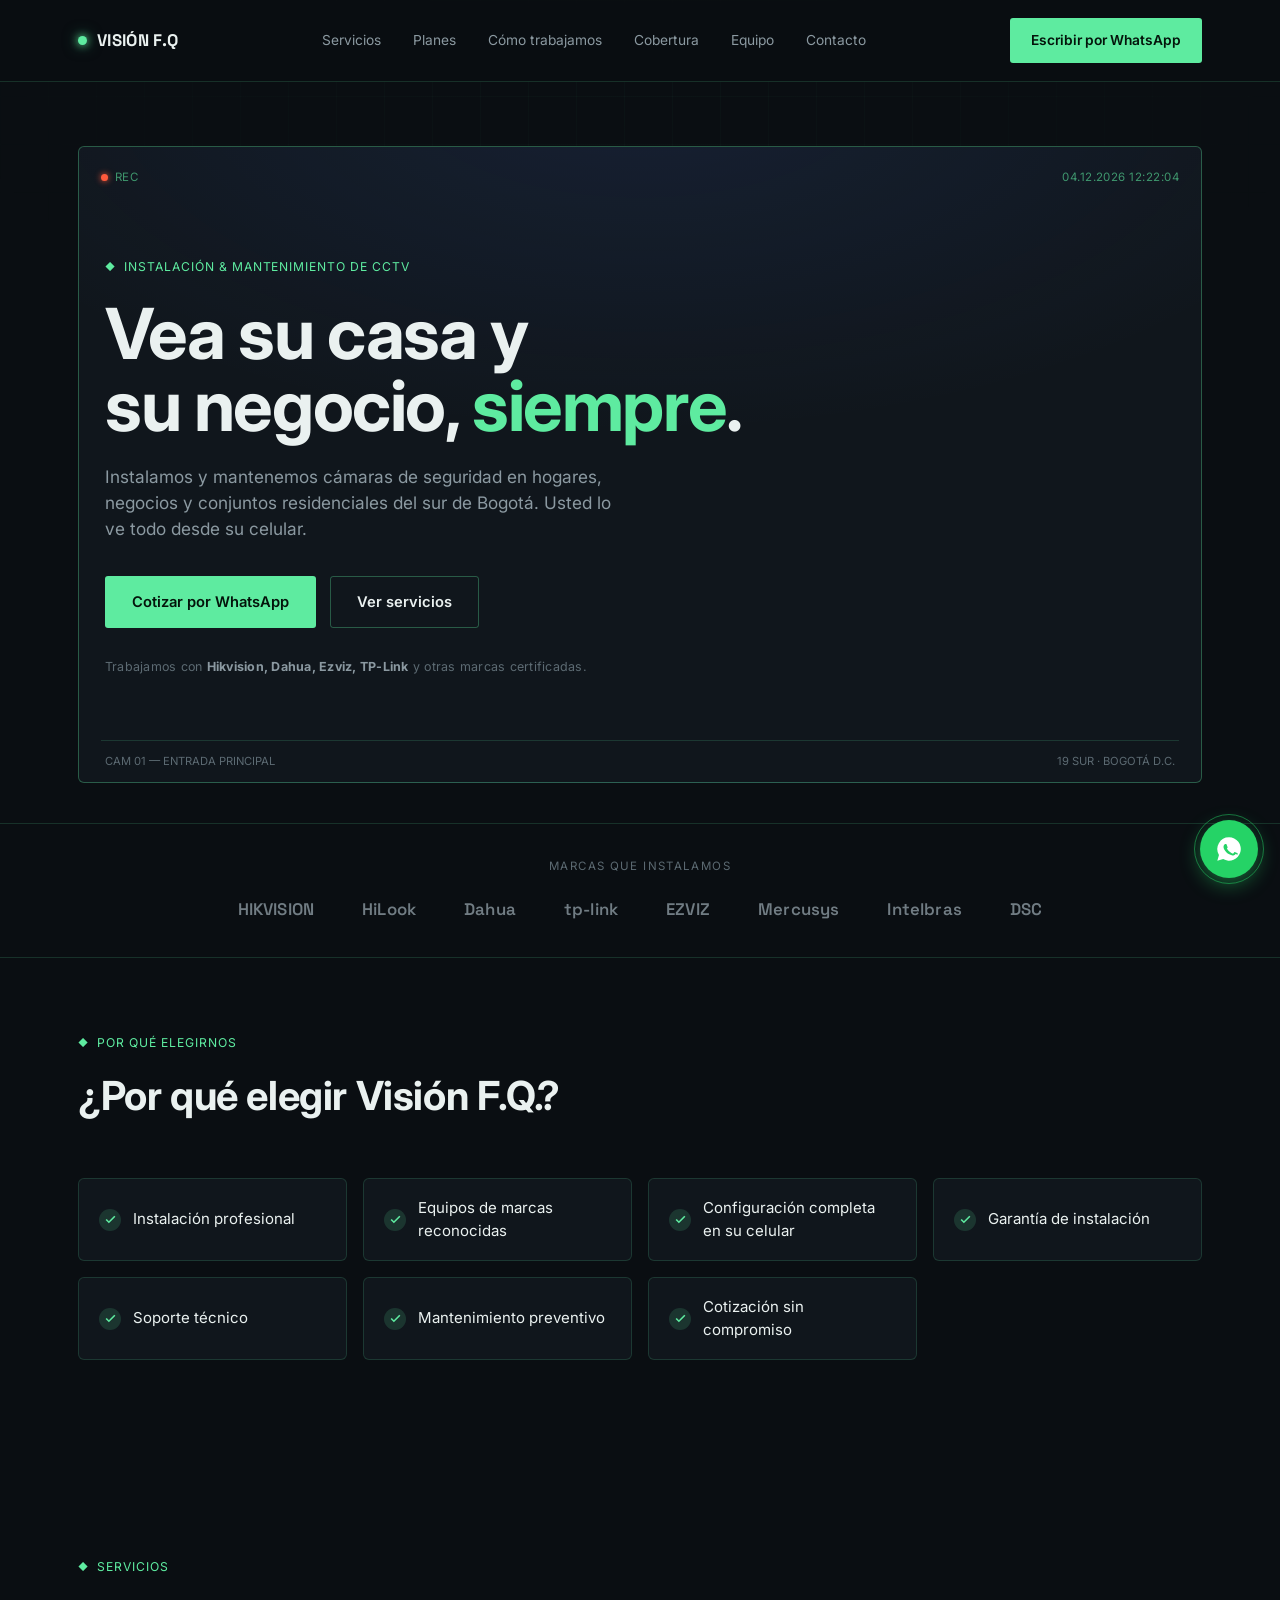
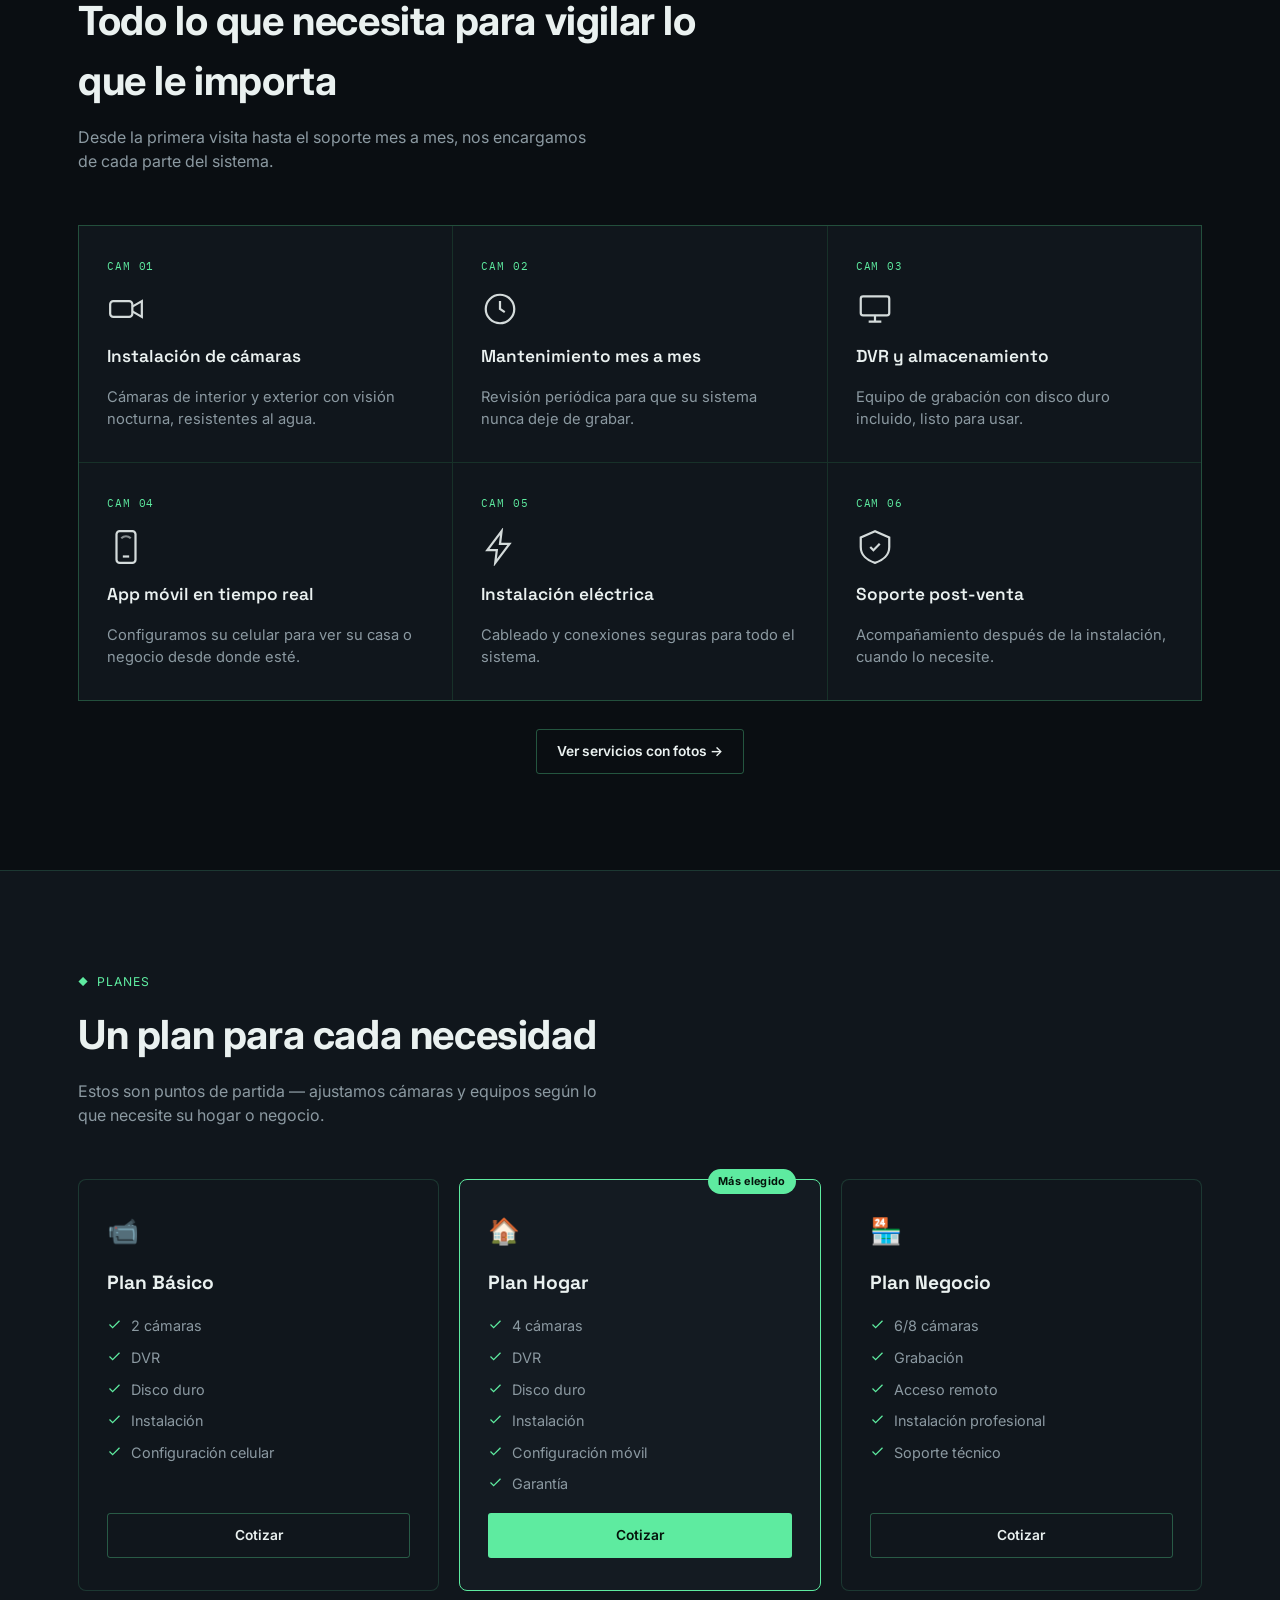
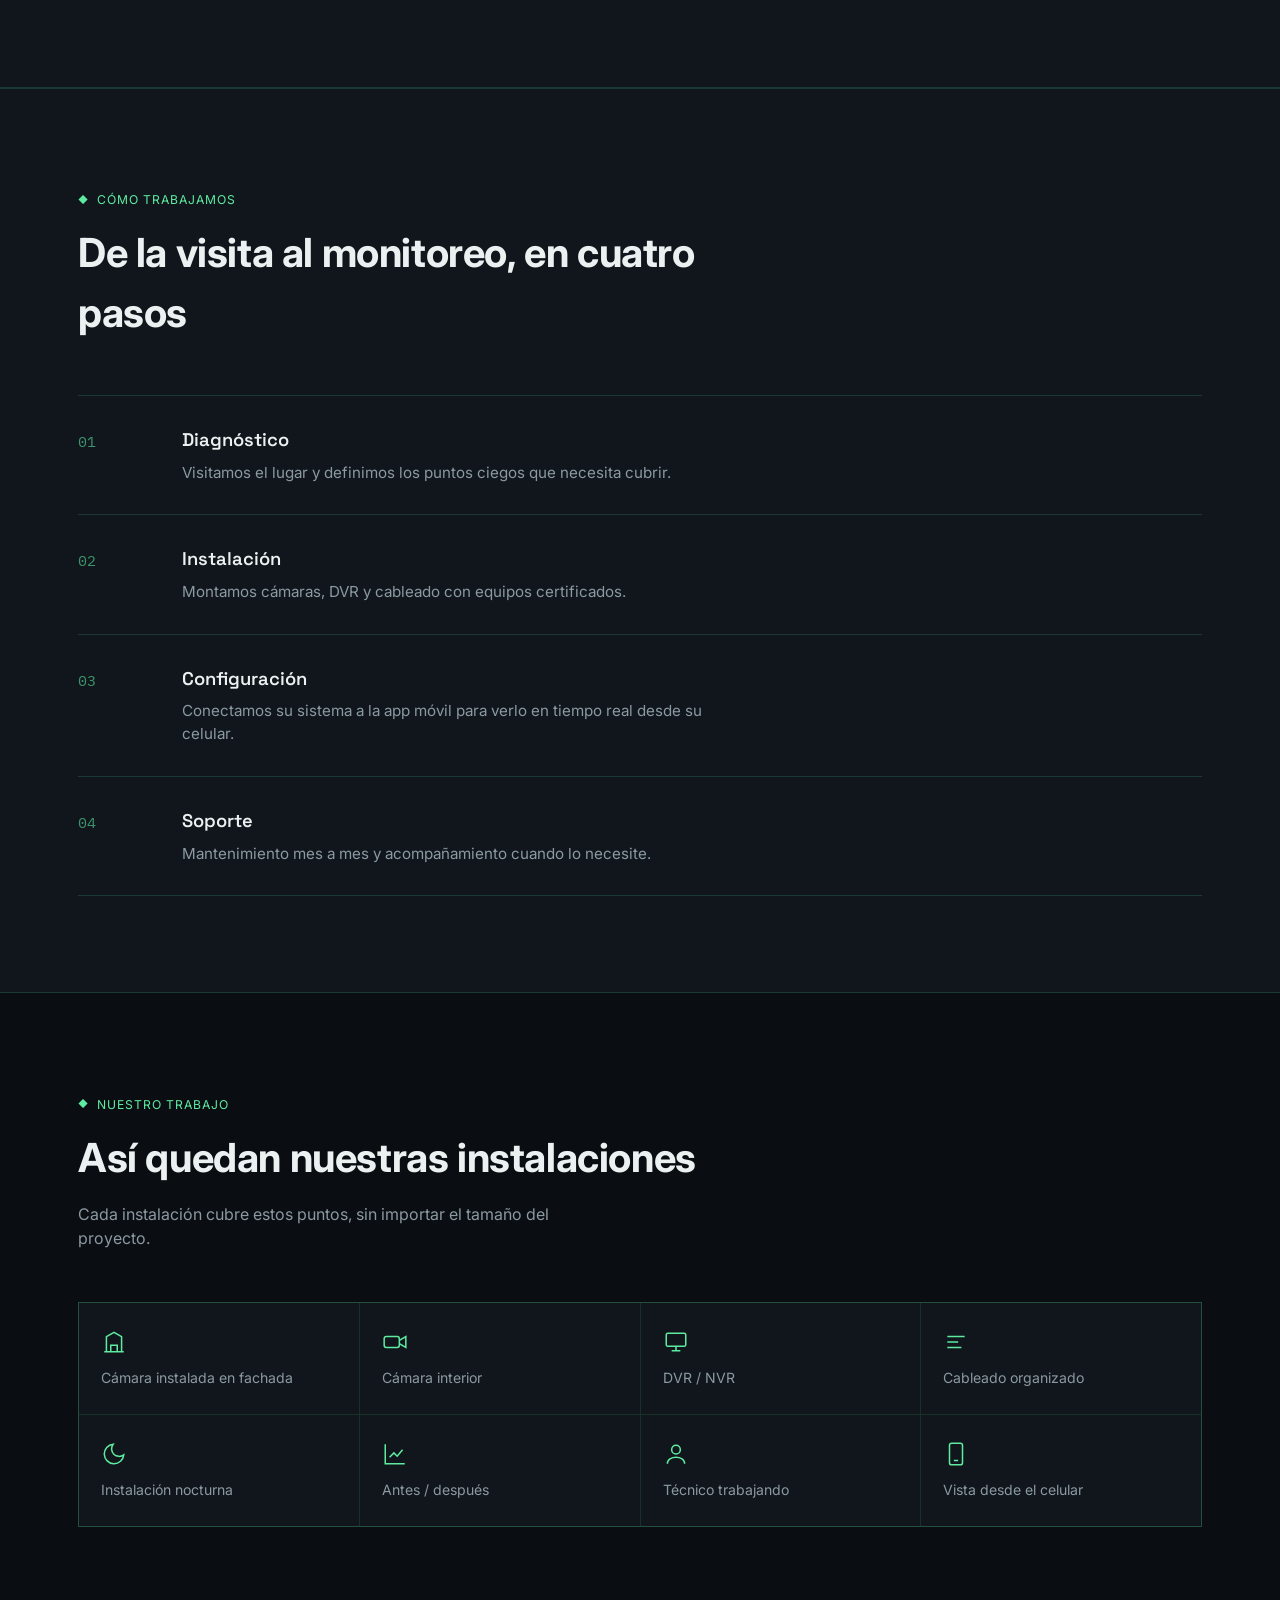
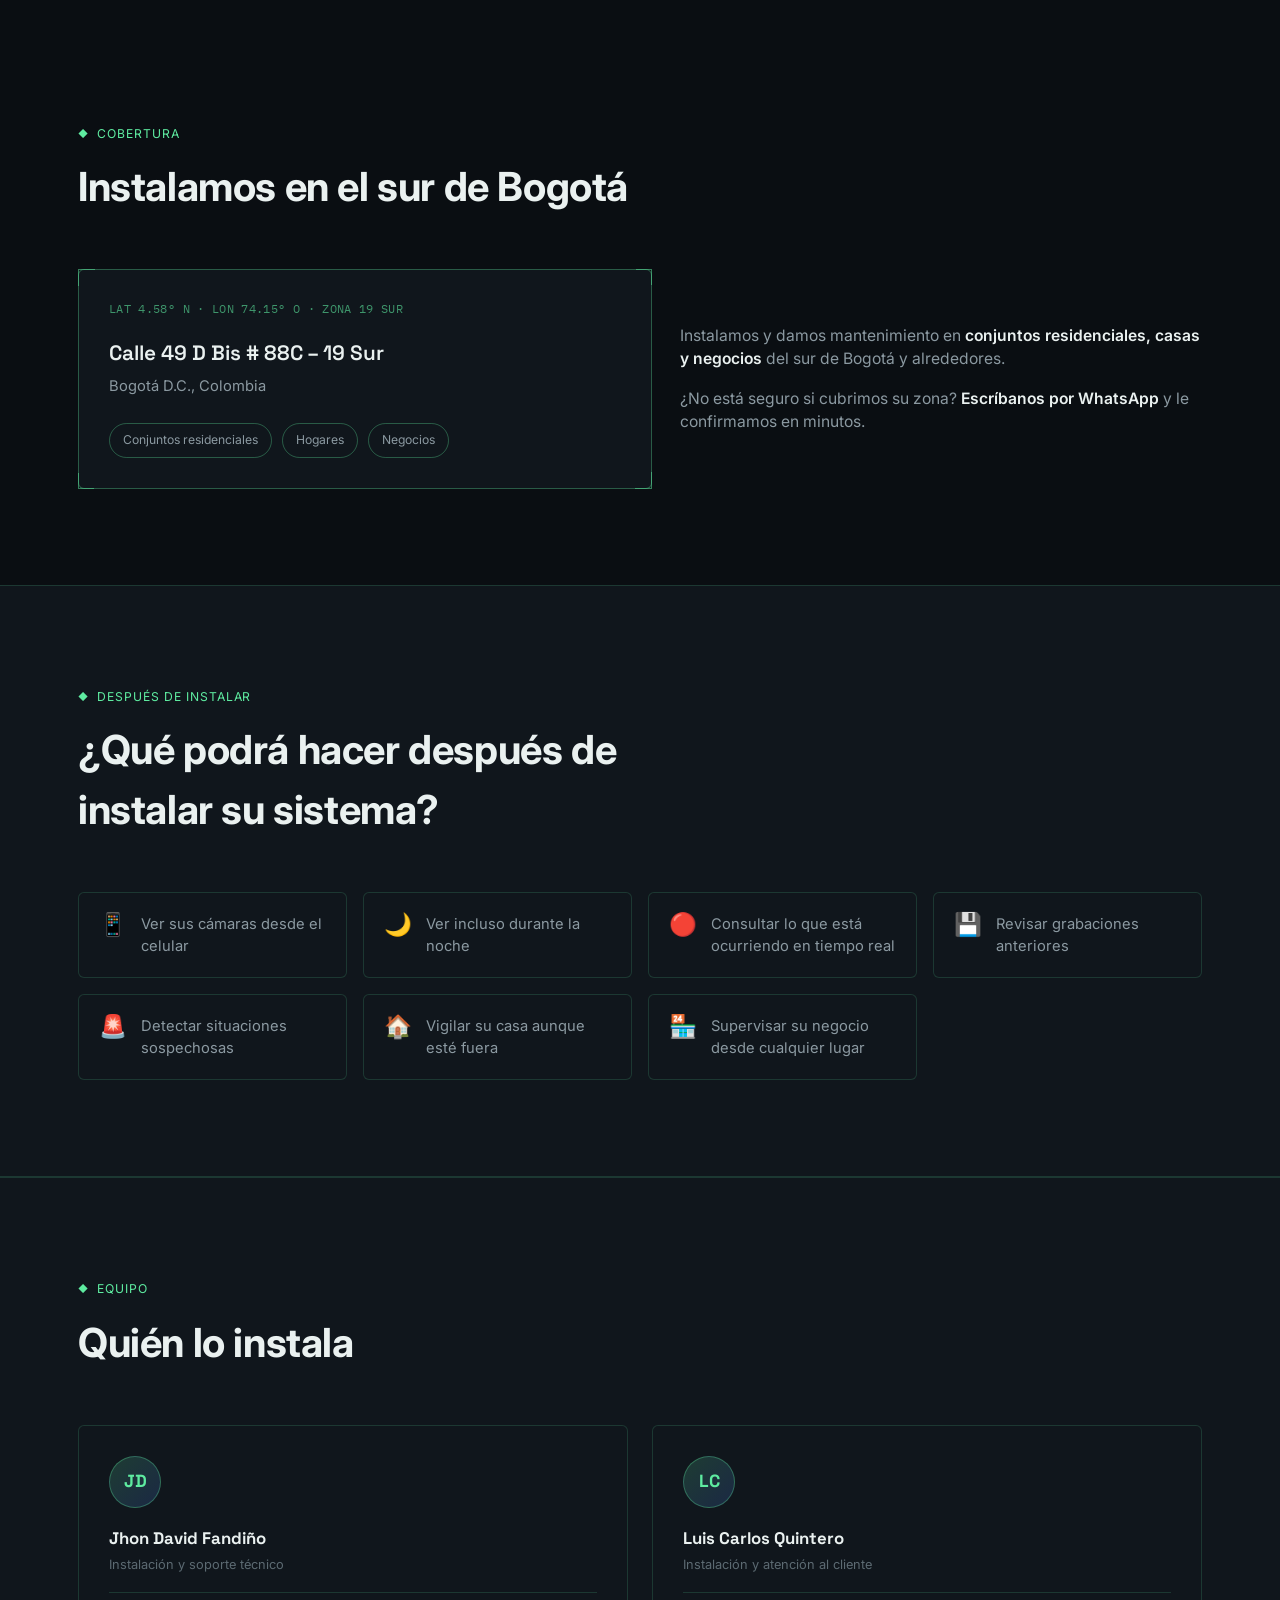
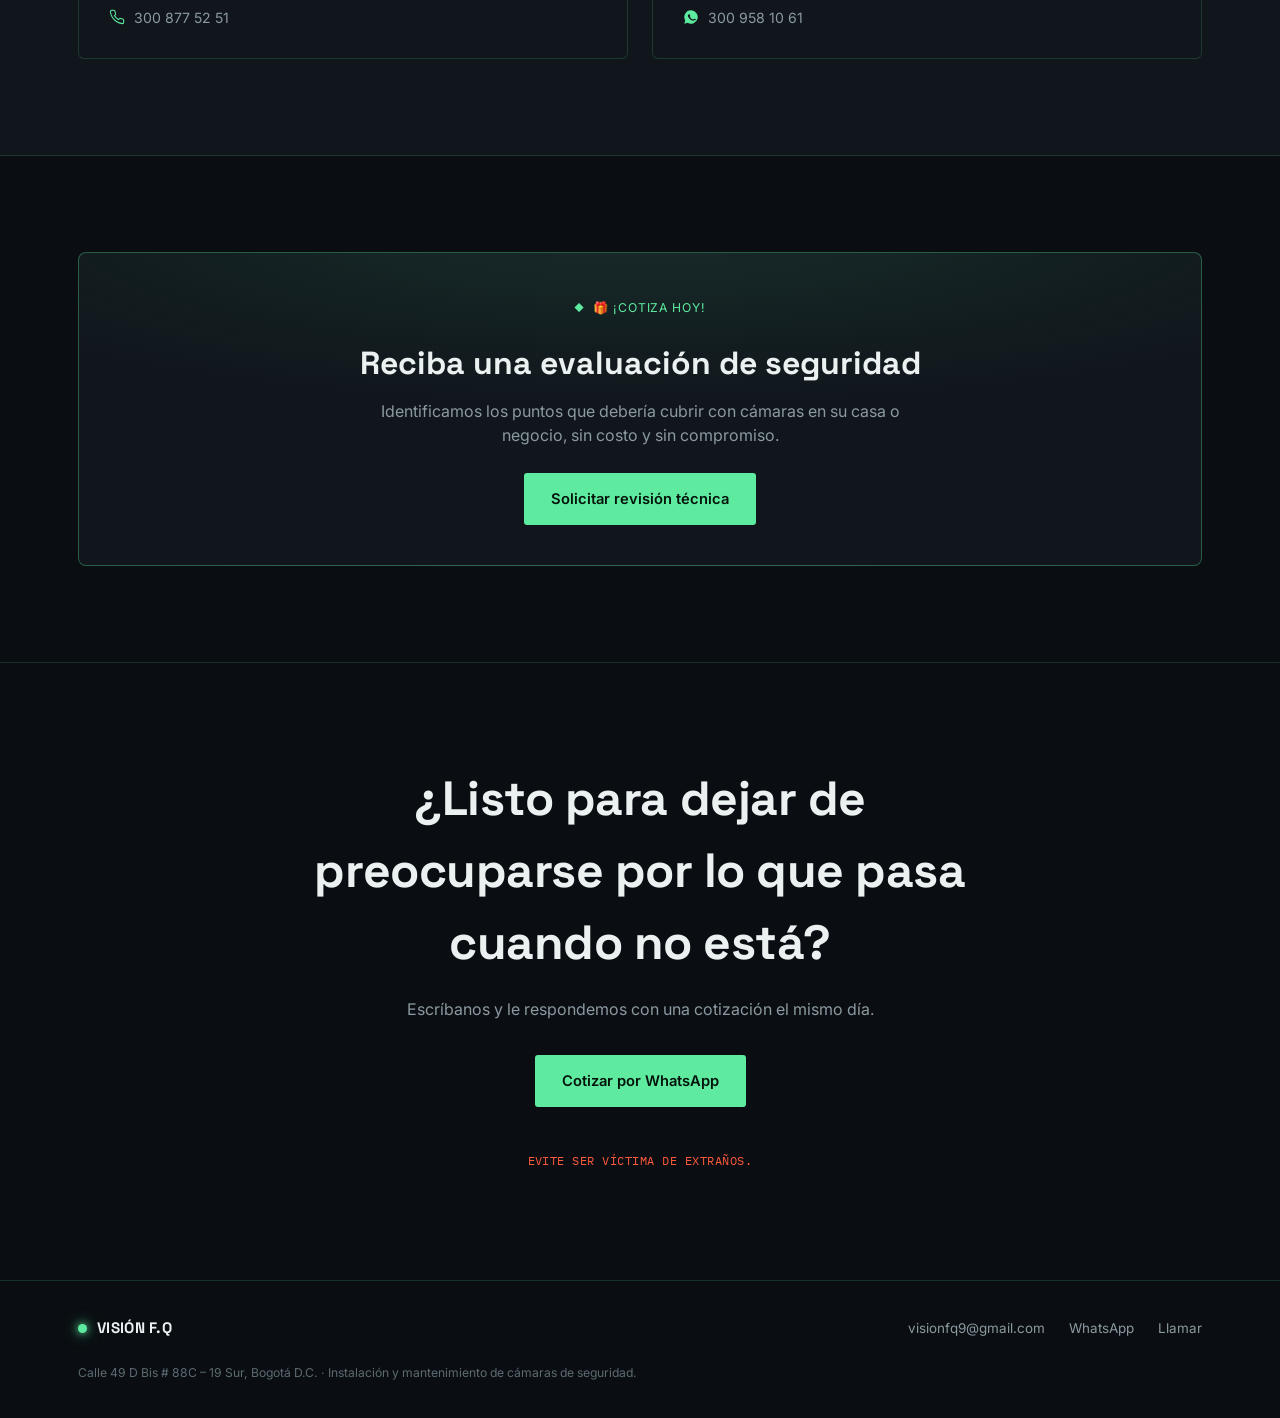
<file: index.html>
<!DOCTYPE html>
<html lang="es">
<head>
<meta charset="UTF-8">
<meta name="viewport" content="width=device-width, initial-scale=1.0">
<title>Visión F.Q — Instalación y mantenimiento de cámaras de seguridad</title>
<meta name="description" content="Instalación y mantenimiento de cámaras de seguridad en Bogotá. Conjuntos residenciales, hogares y negocios. Hikvision, Dahua, Ezviz y más.">
<link rel="preconnect" href="https://fonts.googleapis.com">
<link rel="preconnect" href="https://fonts.gstatic.com" crossorigin>
<link href="https://fonts.googleapis.com/css2?family=Space+Grotesk:wght@500;600;700&family=IBM+Plex+Mono:wght@400;500&family=Inter:wght@400;500;600&display=swap" rel="stylesheet">
<link rel="stylesheet" href="styles.css">
</head>
<body>

<header>
  <div class="wrap">
    <nav>
      <div class="logo"><span class="dot"></span>VISIÓN&nbsp;F.Q</div>
      <div class="navlinks">
        <a href="#servicios">Servicios</a>
        <a href="#planes">Planes</a>
        <a href="#proceso">Cómo trabajamos</a>
        <a href="#cobertura">Cobertura</a>
        <a href="#equipo">Equipo</a>
        <a href="#contacto">Contacto</a>
      </div>
      <a class="btn btn-primary navcta" href="https://wa.me/573008775251?text=Hola%2C%20quiero%20una%20cotizaci%C3%B3n%20de%20c%C3%A1maras%20de%20seguridad" target="_blank" rel="noopener">Escribir por WhatsApp</a>
    </nav>
  </div>
</header>

<main>
  <section class="hero">
    <div class="wrap">
      <div class="feed frame">
        <div class="fb1"></div><div class="fb2"></div>
        <div class="feed-topbar">
          <div class="rec"><span class="reddot"></span> REC</div>
          <div id="clock">BOGOTÁ, CO</div>
        </div>
        <div class="hero-inner">
          <div class="eyebrow">Instalación &amp; mantenimiento de CCTV</div>
          <h1>Vea su casa y<br>su negocio, <span>siempre</span>.</h1>
          <p class="hero-sub">Instalamos y mantenemos cámaras de seguridad en hogares, negocios y conjuntos residenciales del sur de Bogotá. Usted lo ve todo desde su celular.</p>
          <div class="hero-ctas">
            <a class="btn btn-primary btn-lg" href="https://wa.me/573008775251?text=Hola%2C%20quiero%20una%20cotizaci%C3%B3n%20de%20c%C3%A1maras%20de%20seguridad" target="_blank" rel="noopener">Cotizar por WhatsApp</a>
            <a class="btn btn-ghost btn-lg" href="servicios.html">Ver servicios</a>
          </div>
          <div class="trust-line">Trabajamos con <b>Hikvision, Dahua, Ezviz, TP-Link</b> y otras marcas certificadas.</div>
        </div>
        <div class="feed-footbar">
          <span>CAM 01 — ENTRADA PRINCIPAL</span>
          <span>19 SUR · BOGOTÁ D.C.</span>
        </div>
      </div>
    </div>
  </section>

  <section class="brands">
    <div class="wrap">
      <div class="brands-label">Marcas que instalamos</div>
      <div class="brand-row">
        <span>HIKVISION</span><span>HiLook</span><span>Dahua</span><span>tp-link</span>
        <span>EZVIZ</span><span>Mercusys</span><span>Intelbras</span><span>DSC</span>
      </div>
    </div>
  </section>

  <section class="pad" style="padding-top:70px;">
    <div class="wrap">
      <div class="sec-head reveal">
        <div class="eyebrow">Por qué elegirnos</div>
        <h2>¿Por qué elegir Visión F.Q.?</h2>
      </div>
      <div class="why-grid reveal">
        <div class="why-item"><span class="check"><svg viewBox="0 0 24 24" fill="none" stroke="currentColor" stroke-width="3"><path d="M20 6 9 17l-5-5"/></svg></span>Instalación profesional</div>
        <div class="why-item"><span class="check"><svg viewBox="0 0 24 24" fill="none" stroke="currentColor" stroke-width="3"><path d="M20 6 9 17l-5-5"/></svg></span>Equipos de marcas reconocidas</div>
        <div class="why-item"><span class="check"><svg viewBox="0 0 24 24" fill="none" stroke="currentColor" stroke-width="3"><path d="M20 6 9 17l-5-5"/></svg></span>Configuración completa en su celular</div>
        <div class="why-item"><span class="check"><svg viewBox="0 0 24 24" fill="none" stroke="currentColor" stroke-width="3"><path d="M20 6 9 17l-5-5"/></svg></span>Garantía de instalación</div>
        <div class="why-item"><span class="check"><svg viewBox="0 0 24 24" fill="none" stroke="currentColor" stroke-width="3"><path d="M20 6 9 17l-5-5"/></svg></span>Soporte técnico</div>
        <div class="why-item"><span class="check"><svg viewBox="0 0 24 24" fill="none" stroke="currentColor" stroke-width="3"><path d="M20 6 9 17l-5-5"/></svg></span>Mantenimiento preventivo</div>
        <div class="why-item"><span class="check"><svg viewBox="0 0 24 24" fill="none" stroke="currentColor" stroke-width="3"><path d="M20 6 9 17l-5-5"/></svg></span>Cotización sin compromiso</div>
      </div>
    </div>
  </section>

  <section id="servicios" class="pad">
    <div class="wrap">
      <div class="sec-head reveal">
        <div class="eyebrow">Servicios</div>
        <h2>Todo lo que necesita para vigilar lo que le importa</h2>
        <p>Desde la primera visita hasta el soporte mes a mes, nos encargamos de cada parte del sistema.</p>
      </div>
      <div class="svc-grid reveal" style="margin-bottom:28px;">
        <div class="svc-card">
          <span class="svc-tag mono">CAM 01</span>
          <svg class="svc-icon" viewBox="0 0 24 24" fill="none" stroke="currentColor" stroke-width="1.4"><rect x="2" y="7" width="14" height="10" rx="2"/><path d="M16 10.5 22 7v10l-6-3.5"/></svg>
          <h3>Instalación de cámaras</h3>
          <p>Cámaras de interior y exterior con visión nocturna, resistentes al agua.</p>
        </div>
        <div class="svc-card">
          <span class="svc-tag mono">CAM 02</span>
          <svg class="svc-icon" viewBox="0 0 24 24" fill="none" stroke="currentColor" stroke-width="1.4"><circle cx="12" cy="12" r="9"/><path d="M12 7v5l3 2"/></svg>
          <h3>Mantenimiento mes a mes</h3>
          <p>Revisión periódica para que su sistema nunca deje de grabar.</p>
        </div>
        <div class="svc-card">
          <span class="svc-tag mono">CAM 03</span>
          <svg class="svc-icon" viewBox="0 0 24 24" fill="none" stroke="currentColor" stroke-width="1.4"><rect x="3" y="4" width="18" height="12" rx="1.5"/><path d="M8 20h8M12 16v4"/></svg>
          <h3>DVR y almacenamiento</h3>
          <p>Equipo de grabación con disco duro incluido, listo para usar.</p>
        </div>
        <div class="svc-card">
          <span class="svc-tag mono">CAM 04</span>
          <svg class="svc-icon" viewBox="0 0 24 24" fill="none" stroke="currentColor" stroke-width="1.4"><rect x="6" y="2" width="12" height="20" rx="2"/><path d="M10 18h4"/><path d="M9 6.5c1.8-1.6 4.2-1.6 6 0" opacity="0.6"/></svg>
          <h3>App móvil en tiempo real</h3>
          <p>Configuramos su celular para ver su casa o negocio desde donde esté.</p>
        </div>
        <div class="svc-card">
          <span class="svc-tag mono">CAM 05</span>
          <svg class="svc-icon" viewBox="0 0 24 24" fill="none" stroke="currentColor" stroke-width="1.4"><path d="M13 2 4 14h6l-1 8 9-12h-6l1-8z"/></svg>
          <h3>Instalación eléctrica</h3>
          <p>Cableado y conexiones seguras para todo el sistema.</p>
        </div>
        <div class="svc-card">
          <span class="svc-tag mono">CAM 06</span>
          <svg class="svc-icon" viewBox="0 0 24 24" fill="none" stroke="currentColor" stroke-width="1.4"><path d="M12 2 3 6v6c0 5 4 8.5 9 10 5-1.5 9-5 9-10V6l-9-4Z"/><path d="M9 12l2 2 4-4"/></svg>
          <h3>Soporte post-venta</h3>
          <p>Acompañamiento después de la instalación, cuando lo necesite.</p>
        </div>
      </div>
      <div class="reveal" style="text-align:center;">
        <a class="btn btn-ghost" href="servicios.html">Ver servicios con fotos →</a>
      </div>
    </div>
  </section>

  <section id="planes" class="pad" style="background:var(--panel); border-top:1px solid var(--line); border-bottom:1px solid var(--line);">
    <div class="wrap">
      <div class="sec-head reveal">
        <div class="eyebrow">Planes</div>
        <h2>Un plan para cada necesidad</h2>
        <p>Estos son puntos de partida — ajustamos cámaras y equipos según lo que necesite su hogar o negocio.</p>
      </div>
      <div class="plans-grid reveal">
        <div class="plan-card">
          <div class="plan-icon">📹</div>
          <div class="plan-name">Plan Básico</div>
          <ul class="plan-list">
            <li><svg viewBox="0 0 24 24" fill="none" stroke="currentColor" stroke-width="2"><path d="M20 6 9 17l-5-5"/></svg>2 cámaras</li>
            <li><svg viewBox="0 0 24 24" fill="none" stroke="currentColor" stroke-width="2"><path d="M20 6 9 17l-5-5"/></svg>DVR</li>
            <li><svg viewBox="0 0 24 24" fill="none" stroke="currentColor" stroke-width="2"><path d="M20 6 9 17l-5-5"/></svg>Disco duro</li>
            <li><svg viewBox="0 0 24 24" fill="none" stroke="currentColor" stroke-width="2"><path d="M20 6 9 17l-5-5"/></svg>Instalación</li>
            <li><svg viewBox="0 0 24 24" fill="none" stroke="currentColor" stroke-width="2"><path d="M20 6 9 17l-5-5"/></svg>Configuración celular</li>
          </ul>
          <a class="btn btn-ghost" href="https://wa.me/573008775251?text=Hola%2C%20quiero%20cotizar%20el%20Plan%20B%C3%A1sico%20(2%20c%C3%A1maras)" target="_blank" rel="noopener">Cotizar</a>
        </div>
        <div class="plan-card featured">
          <div class="plan-icon">🏠</div>
          <div class="plan-name">Plan Hogar</div>
          <ul class="plan-list">
            <li><svg viewBox="0 0 24 24" fill="none" stroke="currentColor" stroke-width="2"><path d="M20 6 9 17l-5-5"/></svg>4 cámaras</li>
            <li><svg viewBox="0 0 24 24" fill="none" stroke="currentColor" stroke-width="2"><path d="M20 6 9 17l-5-5"/></svg>DVR</li>
            <li><svg viewBox="0 0 24 24" fill="none" stroke="currentColor" stroke-width="2"><path d="M20 6 9 17l-5-5"/></svg>Disco duro</li>
            <li><svg viewBox="0 0 24 24" fill="none" stroke="currentColor" stroke-width="2"><path d="M20 6 9 17l-5-5"/></svg>Instalación</li>
            <li><svg viewBox="0 0 24 24" fill="none" stroke="currentColor" stroke-width="2"><path d="M20 6 9 17l-5-5"/></svg>Configuración móvil</li>
            <li><svg viewBox="0 0 24 24" fill="none" stroke="currentColor" stroke-width="2"><path d="M20 6 9 17l-5-5"/></svg>Garantía</li>
          </ul>
          <a class="btn btn-primary" href="https://wa.me/573008775251?text=Hola%2C%20quiero%20cotizar%20el%20Plan%20Hogar%20(4%20c%C3%A1maras)" target="_blank" rel="noopener">Cotizar</a>
        </div>
        <div class="plan-card">
          <div class="plan-icon">🏪</div>
          <div class="plan-name">Plan Negocio</div>
          <ul class="plan-list">
            <li><svg viewBox="0 0 24 24" fill="none" stroke="currentColor" stroke-width="2"><path d="M20 6 9 17l-5-5"/></svg>6/8 cámaras</li>
            <li><svg viewBox="0 0 24 24" fill="none" stroke="currentColor" stroke-width="2"><path d="M20 6 9 17l-5-5"/></svg>Grabación</li>
            <li><svg viewBox="0 0 24 24" fill="none" stroke="currentColor" stroke-width="2"><path d="M20 6 9 17l-5-5"/></svg>Acceso remoto</li>
            <li><svg viewBox="0 0 24 24" fill="none" stroke="currentColor" stroke-width="2"><path d="M20 6 9 17l-5-5"/></svg>Instalación profesional</li>
            <li><svg viewBox="0 0 24 24" fill="none" stroke="currentColor" stroke-width="2"><path d="M20 6 9 17l-5-5"/></svg>Soporte técnico</li>
          </ul>
          <a class="btn btn-ghost" href="https://wa.me/573008775251?text=Hola%2C%20quiero%20cotizar%20el%20Plan%20Negocio%20(6%2F8%20c%C3%A1maras)" target="_blank" rel="noopener">Cotizar</a>
        </div>
      </div>
    </div>
  </section>

  <section id="proceso" class="pad" style="background:var(--panel); border-top:1px solid var(--line); border-bottom:1px solid var(--line);">
    <div class="wrap">
      <div class="sec-head reveal">
        <div class="eyebrow">Cómo trabajamos</div>
        <h2>De la visita al monitoreo, en cuatro pasos</h2>
      </div>
      <div class="proc-list reveal">
        <div class="proc-item">
          <div class="proc-num mono">01</div>
          <div><h3>Diagnóstico</h3><p>Visitamos el lugar y definimos los puntos ciegos que necesita cubrir.</p></div>
        </div>
        <div class="proc-item">
          <div class="proc-num mono">02</div>
          <div><h3>Instalación</h3><p>Montamos cámaras, DVR y cableado con equipos certificados.</p></div>
        </div>
        <div class="proc-item">
          <div class="proc-num mono">03</div>
          <div><h3>Configuración</h3><p>Conectamos su sistema a la app móvil para verlo en tiempo real desde su celular.</p></div>
        </div>
        <div class="proc-item">
          <div class="proc-num mono">04</div>
          <div><h3>Soporte</h3><p>Mantenimiento mes a mes y acompañamiento cuando lo necesite.</p></div>
        </div>
      </div>
    </div>
  </section>

  <section class="pad">
    <div class="wrap">
      <div class="sec-head reveal">
        <div class="eyebrow">Nuestro trabajo</div>
        <h2>Así quedan nuestras instalaciones</h2>
        <p>Cada instalación cubre estos puntos, sin importar el tamaño del proyecto.</p>
      </div>
      <div class="gallery-icon-grid reveal">
        <div class="gi-card"><svg viewBox="0 0 24 24" fill="none" stroke="currentColor" stroke-width="1.4"><path d="M3 21h18M5 21V7l7-4 7 4v14M9 21v-6h6v6"/></svg><span>Cámara instalada en fachada</span></div>
        <div class="gi-card"><svg viewBox="0 0 24 24" fill="none" stroke="currentColor" stroke-width="1.4"><rect x="2" y="7" width="14" height="10" rx="2"/><path d="M16 10.5 22 7v10l-6-3.5"/></svg><span>Cámara interior</span></div>
        <div class="gi-card"><svg viewBox="0 0 24 24" fill="none" stroke="currentColor" stroke-width="1.4"><rect x="3" y="4" width="18" height="12" rx="1.5"/><path d="M8 20h8M12 16v4"/></svg><span>DVR / NVR</span></div>
        <div class="gi-card"><svg viewBox="0 0 24 24" fill="none" stroke="currentColor" stroke-width="1.4"><path d="M4 7h16M4 12h10M4 17h13"/></svg><span>Cableado organizado</span></div>
        <div class="gi-card"><svg viewBox="0 0 24 24" fill="none" stroke="currentColor" stroke-width="1.4"><path d="M21 12.8A9 9 0 1 1 11.2 3 7 7 0 0 0 21 12.8Z"/></svg><span>Instalación nocturna</span></div>
        <div class="gi-card"><svg viewBox="0 0 24 24" fill="none" stroke="currentColor" stroke-width="1.4"><path d="M3 3v18h18M7 15l4-4 3 3 5-6"/></svg><span>Antes / después</span></div>
        <div class="gi-card"><svg viewBox="0 0 24 24" fill="none" stroke="currentColor" stroke-width="1.4"><circle cx="12" cy="8" r="4"/><path d="M4 21c0-4 4-6 8-6s8 2 8 6"/></svg><span>Técnico trabajando</span></div>
        <div class="gi-card"><svg viewBox="0 0 24 24" fill="none" stroke="currentColor" stroke-width="1.4"><rect x="6" y="2" width="12" height="20" rx="2"/><path d="M10 18h4"/></svg><span>Vista desde el celular</span></div>
      </div>
    </div>
  </section>

  <section id="cobertura" class="pad">
    <div class="wrap">
      <div class="sec-head reveal">
        <div class="eyebrow">Cobertura</div>
        <h2>Instalamos en el sur de Bogotá</h2>
      </div>
      <div class="cov reveal">
        <div class="cov-panel frame">
          <div class="fb1"></div><div class="fb2"></div>
          <div class="coord mono">LAT 4.58° N · LON 74.15° O · ZONA 19 SUR</div>
          <div class="addr">Calle 49 D Bis # 88C – 19 Sur</div>
          <div class="addr-sub">Bogotá D.C., Colombia</div>
          <div class="tags">
            <span class="tag">Conjuntos residenciales</span>
            <span class="tag">Hogares</span>
            <span class="tag">Negocios</span>
          </div>
        </div>
        <div class="cov-copy">
          <p>Instalamos y damos mantenimiento en <b>conjuntos residenciales, casas y negocios</b> del sur de Bogotá y alrededores.</p>
          <p>¿No está seguro si cubrimos su zona? <b>Escríbanos por WhatsApp</b> y le confirmamos en minutos.</p>
        </div>
      </div>
    </div>
  </section>

  <section class="pad" style="background:var(--panel); border-top:1px solid var(--line); border-bottom:1px solid var(--line);">
    <div class="wrap">
      <div class="sec-head reveal">
        <div class="eyebrow">Después de instalar</div>
        <h2>¿Qué podrá hacer después de instalar su sistema?</h2>
      </div>
      <div class="benefits-grid reveal">
        <div class="benefit-item"><span class="benefit-emoji">📱</span><p>Ver sus cámaras desde el celular</p></div>
        <div class="benefit-item"><span class="benefit-emoji">🌙</span><p>Ver incluso durante la noche</p></div>
        <div class="benefit-item"><span class="benefit-emoji">🔴</span><p>Consultar lo que está ocurriendo en tiempo real</p></div>
        <div class="benefit-item"><span class="benefit-emoji">💾</span><p>Revisar grabaciones anteriores</p></div>
        <div class="benefit-item"><span class="benefit-emoji">🚨</span><p>Detectar situaciones sospechosas</p></div>
        <div class="benefit-item"><span class="benefit-emoji">🏠</span><p>Vigilar su casa aunque esté fuera</p></div>
        <div class="benefit-item"><span class="benefit-emoji">🏪</span><p>Supervisar su negocio desde cualquier lugar</p></div>
      </div>
    </div>
  </section>

  <section id="equipo" class="pad" style="background:var(--panel); border-top:1px solid var(--line); border-bottom:1px solid var(--line);">
    <div class="wrap">
      <div class="sec-head reveal">
        <div class="eyebrow">Equipo</div>
        <h2>Quién lo instala</h2>
      </div>
      <div class="team-grid reveal">
        <div class="team-card">
          <div class="avatar">JD</div>
          <h3>Jhon David Fandiño</h3>
          <div class="team-role">Instalación y soporte técnico</div>
          <div class="team-contact">
            <svg viewBox="0 0 24 24" fill="none" stroke="currentColor" stroke-width="1.6"><path d="M22 16.92v3a2 2 0 0 1-2.18 2 19.8 19.8 0 0 1-8.63-3.07 19.5 19.5 0 0 1-6-6 19.8 19.8 0 0 1-3.07-8.67A2 2 0 0 1 4.11 2h3a2 2 0 0 1 2 1.72c.13.96.36 1.9.7 2.81a2 2 0 0 1-.45 2.11L8.09 9.91a16 16 0 0 0 6 6l1.27-1.27a2 2 0 0 1 2.11-.45c.9.34 1.85.57 2.81.7A2 2 0 0 1 22 16.92z"/></svg>
            <a href="tel:+573008775251">300 877 52 51</a>
          </div>
        </div>
        <div class="team-card">
          <div class="avatar">LC</div>
          <h3>Luis Carlos Quintero</h3>
          <div class="team-role">Instalación y atención al cliente</div>
          <div class="team-contact">
            <svg viewBox="0 0 24 24" fill="currentColor"><path d="M12 2a10 10 0 0 0-8.6 15.1L2 22l5-1.4A10 10 0 1 0 12 2zm5.6 14.3c-.2.6-1.3 1.2-1.8 1.3-.5.1-1 .1-3.1-.8-2.6-1.1-4.3-3.8-4.4-4-.1-.2-1-1.4-1-2.6 0-1.2.6-1.8.9-2.1.2-.2.5-.3.7-.3h.5c.2 0 .4 0 .6.5.2.5.7 1.8.8 1.9.1.2.1.3 0 .5-.1.2-.2.3-.3.5-.2.2-.3.3-.1.6.2.3.9 1.5 1.9 2.4 1.3 1.2 2.4 1.5 2.7 1.7.3.2.5.1.6-.1.2-.2.7-.8.9-1.1.2-.3.4-.2.6-.1.2.1 1.5.7 1.8.8.3.1.5.2.5.3.1.2.1.7-.1 1.3z"/></svg>
            <a href="https://wa.me/573008775251" target="_blank" rel="noopener">300 958 10 61</a>
          </div>
        </div>
      </div>
    </div>
  </section>

  <section class="pad">
    <div class="wrap">
      <div class="eval-box reveal">
        <div class="eyebrow">🎁 ¡Cotiza hoy!</div>
        <h2>Reciba una evaluación de seguridad</h2>
        <p>Identificamos los puntos que debería cubrir con cámaras en su casa o negocio, sin costo y sin compromiso.</p>
        <a class="btn btn-primary btn-lg" href="https://wa.me/573008775251?text=Hola%2C%20quiero%20solicitar%20una%20revisi%C3%B3n%20t%C3%A9cnica%20gratuita%20para%20saber%20qu%C3%A9%20c%C3%A1maras%20necesito" target="_blank" rel="noopener">Solicitar revisión técnica</a>
      </div>
    </div>
  </section>

  <section class="final" id="contacto">
    <div class="wrap">
      <h2 class="reveal">¿Listo para dejar de preocuparse por lo que pasa cuando no está?</h2>
      <p class="reveal">Escríbanos y le respondemos con una cotización el mismo día.</p>
      <a class="btn btn-primary btn-lg reveal" href="https://wa.me/573008775251?text=Hola%2C%20quiero%20una%20cotizaci%C3%B3n%20de%20c%C3%A1maras%20de%20seguridad" target="_blank" rel="noopener">Cotizar por WhatsApp</a>
      <div class="tagline reveal">Evite ser víctima de extraños.</div>
    </div>
  </section>
</main>

<footer>
  <div class="wrap">
    <div class="foot-row">
      <div class="logo"><span class="dot"></span>VISIÓN&nbsp;F.Q</div>
      <div class="foot-links">
        <a href="mailto:visionfq9@gmail.com">visionfq9@gmail.com</a>
        <a href="https://wa.me/573008775251" target="_blank" rel="noopener">WhatsApp</a>
        <a href="tel:+573008775251">Llamar</a>
      </div>
    </div>
    <div class="foot-note">Calle 49 D Bis # 88C – 19 Sur, Bogotá D.C. · Instalación y mantenimiento de cámaras de seguridad.</div>
  </div>
</footer>

<a class="fab" href="https://wa.me/573008775251?text=Hola%2C%20quiero%20una%20cotizaci%C3%B3n%20de%20c%C3%A1maras%20de%20seguridad" target="_blank" rel="noopener" aria-label="Escribir por WhatsApp">
  <svg viewBox="0 0 24 24"><path d="M12 2a10 10 0 0 0-8.6 15.1L2 22l5-1.4A10 10 0 1 0 12 2zm5.6 14.3c-.2.6-1.3 1.2-1.8 1.3-.5.1-1 .1-3.1-.8-2.6-1.1-4.3-3.8-4.4-4-.1-.2-1-1.4-1-2.6 0-1.2.6-1.8.9-2.1.2-.2.5-.3.7-.3h.5c.2 0 .4 0 .6.5.2.5.7 1.8.8 1.9.1.2.1.3 0 .5-.1.2-.2.3-.3.5-.2.2-.3.3-.1.6.2.3.9 1.5 1.9 2.4 1.3 1.2 2.4 1.5 2.7 1.7.3.2.5.1.6-.1.2-.2.7-.8.9-1.1.2-.3.4-.2.6-.1.2.1 1.5.7 1.8.8.3.1.5.2.5.3.1.2.1.7-.1 1.3z"/></svg>
</a>

<script>
  // reloj estilo cámara (hora de Bogotá)
  function tick(){
    var el = document.getElementById('clock');
    if(!el) return;
    var now = new Date();
    var opts = { timeZone:'America/Bogota', hour:'2-digit', minute:'2-digit', second:'2-digit', hour12:false };
    var time = new Intl.DateTimeFormat('es-CO', opts).format(now);
    var dateOpts = { timeZone:'America/Bogota', day:'2-digit', month:'2-digit', year:'numeric' };
    var date = new Intl.DateTimeFormat('es-CO', dateOpts).format(now).replace(/\//g,'.');
    el.textContent = date + '  ' + time;
  }
  tick(); setInterval(tick, 1000);

  // scroll reveal
  var els = document.querySelectorAll('.reveal');
  if('IntersectionObserver' in window){
    var io = new IntersectionObserver(function(entries){
      entries.forEach(function(e){
        if(e.isIntersecting){ e.target.classList.add('show'); io.unobserve(e.target); }
      });
    }, { threshold:0.12 });
    els.forEach(function(el){ io.observe(el); });
  } else {
    els.forEach(function(el){ el.classList.add('show'); });
  }
</script>

</body>
</html>
</file>
<file: styles.css>
:root{
    --void:#0a0e12;
    --panel:#10161c;
    --panel-2:#141b22;
    --line: rgba(94,235,160,0.16);
    --line-strong: rgba(94,235,160,0.32);
    --phosphor:#5eeba0;
    --phosphor-dim: rgba(94,235,160,0.6);
    --alert:#ff5a3c;
    --blue:#4d7cff;
    --text:#eaf1f0;
    --muted:#8b99a1;
    --muted-2:#5c6a72;
  }
  *{margin:0;padding:0;box-sizing:border-box;}
  html{scroll-behavior:smooth;}
  body{
    background:var(--void);
    color:var(--text);
    font-family:'Inter',sans-serif;
    line-height:1.5;
    overflow-x:hidden;
  }
  ::selection{background:var(--phosphor); color:#04120a;}
  .mono{font-family:'IBM Plex Mono', monospace;}
  .display{font-family:'Space Grotesk', sans-serif;}

  /* subtle scanline / grid texture on void bg */
  body::before{
    content:"";
    position:fixed; inset:0;
    background-image:
      linear-gradient(rgba(94,235,160,0.035) 1px, transparent 1px),
      linear-gradient(90deg, rgba(94,235,160,0.035) 1px, transparent 1px);
    background-size: 48px 48px;
    pointer-events:none;
    z-index:0;
    mask-image: radial-gradient(ellipse 80% 60% at 50% 0%, black 0%, transparent 75%);
  }

  a{color:inherit; text-decoration:none;}
  .wrap{max-width:1180px; margin:0 auto; padding:0 28px;}
  section{position:relative; z-index:1;}

  /* corner-bracket framing device — echoes a camera viewfinder */
  .frame{position:relative;}
  .frame::before, .frame::after,
  .frame .fb1, .frame .fb2{
    content:""; position:absolute; width:16px; height:16px;
    border:1.5px solid var(--phosphor-dim);
    opacity:0.85;
  }
  .frame::before{top:-1px; left:-1px; border-right:none; border-bottom:none;}
  .frame::after{bottom:-1px; right:-1px; border-left:none; border-top:none;}
  .frame .fb1{top:-1px; right:-1px; border-left:none; border-bottom:none;}
  .frame .fb2{bottom:-1px; left:-1px; border-right:none; border-top:none;}

  /* ---------- NAV ---------- */
  header{
    position:sticky; top:0; z-index:50;
    background:rgba(10,14,18,0.82);
    backdrop-filter: blur(10px);
    border-bottom:1px solid var(--line);
  }
  nav{
    display:flex; align-items:center; justify-content:space-between;
    padding:18px 0;
  }
  .logo{
    display:flex; align-items:center; gap:10px;
    font-family:'Space Grotesk', sans-serif;
    font-weight:700; font-size:1.05rem; letter-spacing:0.02em;
  }
  .logo .dot{
    width:9px; height:9px; border-radius:50%;
    background:var(--phosphor);
    box-shadow:0 0 8px var(--phosphor), 0 0 16px rgba(94,235,160,0.5);
    animation: pulse 2s ease-in-out infinite;
  }
  @keyframes pulse{
    0%,100%{opacity:1; transform:scale(1);}
    50%{opacity:0.4; transform:scale(0.8);}
  }
  .navlinks{display:flex; align-items:center; gap:32px;}
  .navlinks a{
    font-size:0.86rem; color:var(--muted);
    transition:color 0.2s;
  }
  .navlinks a:hover{color:var(--text);}
  .btn{
    display:inline-flex; align-items:center; gap:8px;
    padding:11px 20px; border-radius:3px;
    font-size:0.86rem; font-weight:600; font-family:'Inter',sans-serif;
    cursor:pointer; border:1px solid transparent;
    transition:all 0.2s;
    white-space:nowrap;
  }
  .btn-primary{
    background:var(--phosphor); color:#04140b;
  }
  .btn-primary:hover{background:#7ff5b6; transform:translateY(-1px);}
  .btn-ghost{
    border-color:var(--line-strong); color:var(--text);
  }
  .btn-ghost:hover{border-color:var(--phosphor); color:var(--phosphor);}
  .navcta{display:none;}
  @media(min-width:860px){.navcta{display:inline-flex;}}
  .navlinks{display:none;}
  @media(min-width:860px){.navlinks{display:flex;}}

  /* ---------- HERO ---------- */
  .hero{padding:64px 0 40px;}
  .feed{
    position:relative;
    border:1px solid var(--line-strong);
    background:
      radial-gradient(ellipse 120% 100% at 50% -10%, rgba(77,124,255,0.10), transparent 55%),
      var(--panel);
    border-radius:6px;
    padding:22px 22px 0;
    overflow:hidden;
  }
  .feed-topbar{
    display:flex; justify-content:space-between; align-items:center;
    font-size:0.72rem; letter-spacing:0.04em; color:var(--phosphor-dim);
    padding-bottom:14px;
  }
  .rec{display:flex; align-items:center; gap:7px;}
  .rec .reddot{
    width:7px; height:7px; border-radius:50%; background:var(--alert);
    box-shadow:0 0 6px var(--alert);
    animation:pulse 1.4s ease-in-out infinite;
  }
  .hero-inner{
    padding:52px 4px 64px;
    text-align:left;
    max-width:760px;
  }
  .eyebrow{
    display:inline-flex; align-items:center; gap:8px;
    font-size:0.76rem; color:var(--phosphor);
    letter-spacing:0.08em; text-transform:uppercase;
    margin-bottom:22px;
  }
  .eyebrow::before{content:"◆"; font-size:0.6rem;}
  h1{
    font-size:clamp(2.4rem, 6vw, 4.4rem);
    font-weight:700; line-height:1.02; letter-spacing:-0.02em;
    margin-bottom:22px;
  }
  h1 span{color:var(--phosphor);}
  .hero-sub{
    font-size:1.08rem; color:var(--muted); max-width:520px;
    margin-bottom:34px;
  }
  .hero-ctas{display:flex; flex-wrap:wrap; gap:14px; margin-bottom:30px;}
  .btn-lg{padding:14px 26px; font-size:0.92rem;}
  .trust-line{font-size:0.78rem; color:var(--muted-2); letter-spacing:0.02em;}
  .trust-line b{color:var(--muted);}

  .feed-footbar{
    display:flex; justify-content:space-between; align-items:flex-end;
    border-top:1px solid var(--line);
    padding:12px 4px; font-size:0.7rem; color:var(--muted-2);
  }

  /* ---------- MARQUEE / MARCAS ---------- */
  .brands{
    padding:34px 0; border-top:1px solid var(--line); border-bottom:1px solid var(--line);
  }
  .brands-label{
    text-align:center; font-size:0.72rem; letter-spacing:0.12em; text-transform:uppercase;
    color:var(--muted-2); margin-bottom:22px;
  }
  .brand-row{
    display:flex; flex-wrap:wrap; justify-content:center; gap:34px 48px;
  }
  .brand-row span{
    font-family:'Space Grotesk',sans-serif; font-weight:600; font-size:1.05rem;
    color:var(--muted); letter-spacing:0.01em; opacity:0.8;
    transition:opacity 0.2s, color 0.2s;
  }
  .brand-row span:hover{opacity:1; color:var(--text);}

  /* ---------- SECTION HEAD ---------- */
  .sec-head{max-width:640px; margin-bottom:52px;}
  .sec-head .eyebrow{margin-bottom:14px;}
  .sec-head h2{
    font-size:clamp(1.7rem, 3.4vw, 2.5rem); font-weight:700; letter-spacing:-0.01em;
    margin-bottom:14px;
  }
  .sec-head p{color:var(--muted); font-size:1rem; max-width:520px;}

  section.pad{padding:96px 0;}

  /* ---------- SERVICIOS ---------- */
  .svc-grid{
    display:grid; grid-template-columns:repeat(3, 1fr);
    gap:1px; background:var(--line);
    border:1px solid var(--line);
  }
  @media(max-width:860px){ .svc-grid{grid-template-columns:repeat(2, 1fr);} }
  @media(max-width:520px){ .svc-grid{grid-template-columns:1fr;} }
  /* variante para grids de 4 tarjetas (evita huecos en "más servicios") */
  .svc-grid.svc-grid-4{grid-template-columns:repeat(4, 1fr);}
  @media(max-width:860px){ .svc-grid.svc-grid-4{grid-template-columns:repeat(2, 1fr);} }
  @media(max-width:520px){ .svc-grid.svc-grid-4{grid-template-columns:1fr;} }
  .svc-card{
    background:var(--panel); padding:32px 28px;
    display:flex; flex-direction:column; gap:16px;
    transition:background 0.25s;
  }
  .svc-card:hover{background:var(--panel-2);}
  .svc-tag{
    font-size:0.7rem; color:var(--phosphor); letter-spacing:0.08em;
  }
  .svc-icon{
    width:38px; height:38px; color:var(--text);
    opacity:0.9;
  }
  .svc-card h3{
    font-family:'Space Grotesk',sans-serif; font-size:1.08rem; font-weight:600;
  }
  .svc-card p{color:var(--muted); font-size:0.92rem;}

  /* ---------- PROCESO ---------- */
  .proc-list{display:flex; flex-direction:column;}
  .proc-item{
    display:grid; grid-template-columns:80px 1fr; gap:24px;
    padding:30px 0; border-top:1px solid var(--line);
    align-items:start;
  }
  .proc-item:last-child{border-bottom:1px solid var(--line);}
  .proc-num{
    font-family:'IBM Plex Mono',monospace; font-size:0.95rem; color:var(--phosphor-dim);
    padding-top:4px;
  }
  .proc-item h3{
    font-family:'Space Grotesk',sans-serif; font-size:1.15rem; font-weight:600; margin-bottom:8px;
  }
  .proc-item p{color:var(--muted); font-size:0.95rem; max-width:560px;}

  /* ---------- COBERTURA ---------- */
  .cov{
    display:grid; grid-template-columns:1fr; gap:28px;
  }
  @media(min-width:860px){.cov{grid-template-columns:1.1fr 1fr;}}
  .cov-panel{
    border:1px solid var(--line-strong); border-radius:6px; background:var(--panel);
    padding:30px; position:relative;
  }
  .coord{
    font-size:0.74rem; color:var(--phosphor-dim); margin-bottom:20px; letter-spacing:0.03em;
  }
  .addr{
    font-family:'Space Grotesk',sans-serif; font-size:1.3rem; font-weight:600; margin-bottom:6px;
  }
  .addr-sub{color:var(--muted); font-size:0.92rem; margin-bottom:26px;}
  .tags{display:flex; flex-wrap:wrap; gap:10px;}
  .tag{
    font-size:0.76rem; padding:7px 13px; border:1px solid var(--line-strong);
    border-radius:20px; color:var(--muted);
  }
  .cov-copy{display:flex; flex-direction:column; justify-content:center; gap:16px;}
  .cov-copy p{color:var(--muted); font-size:0.98rem;}
  .cov-copy p b{color:var(--text); font-weight:600;}

  /* ---------- EQUIPO ---------- */
  .team-grid{
    display:grid; grid-template-columns:repeat(auto-fit,minmax(260px,1fr)); gap:24px;
  }
  .team-card{
    border:1px solid var(--line); border-radius:6px; padding:30px; background:var(--panel);
    transition:border-color 0.2s;
  }
  .team-card:hover{border-color:var(--line-strong);}
  .avatar{
    width:52px; height:52px; border-radius:50%;
    background:linear-gradient(135deg, rgba(94,235,160,0.18), rgba(77,124,255,0.18));
    border:1px solid var(--line-strong);
    display:flex; align-items:center; justify-content:center;
    font-family:'Space Grotesk',sans-serif; font-weight:700; font-size:1.1rem; color:var(--phosphor);
    margin-bottom:18px;
  }
  .team-card h3{font-family:'Space Grotesk',sans-serif; font-size:1.05rem; margin-bottom:4px;}
  .team-role{color:var(--muted-2); font-size:0.8rem; margin-bottom:18px;}
  .team-contact{
    display:flex; align-items:center; gap:9px; font-size:0.88rem; color:var(--muted);
    padding-top:14px; border-top:1px solid var(--line);
  }
  .team-contact svg{width:16px; height:16px; color:var(--phosphor);}
  .team-contact a:hover{color:var(--text);}

  /* ---------- CTA FINAL ---------- */
  .final{
    text-align:center; padding:100px 0 110px;
    border-top:1px solid var(--line);
  }
  .final h2{
    font-family:'Space Grotesk',sans-serif; font-size:clamp(1.9rem,4.4vw,3rem);
    font-weight:700; letter-spacing:-0.01em; max-width:680px; margin:0 auto 18px;
  }
  .final p{color:var(--muted); margin-bottom:34px;}
  .final .btn{margin:0 auto;}
  .tagline{
    margin-top:44px; font-family:'IBM Plex Mono',monospace; font-size:0.78rem;
    color:var(--alert); letter-spacing:0.04em; text-transform:uppercase;
  }

  /* ---------- FOOTER ---------- */
  footer{
    border-top:1px solid var(--line); padding:36px 0; 
  }
  .foot-row{
    display:flex; flex-wrap:wrap; justify-content:space-between; gap:18px; align-items:center;
  }
  .foot-row .logo{font-size:0.95rem;}
  .foot-links{display:flex; gap:24px; font-size:0.84rem; color:var(--muted);}
  .foot-links a:hover{color:var(--text);}
  .foot-note{
    margin-top:24px; font-size:0.76rem; color:var(--muted-2);
  }

  /* ---------- WHATSAPP FAB ---------- */
  .fab{
    position:fixed; right:22px; bottom:22px; z-index:60;
    width:58px; height:58px; border-radius:50%;
    background:#25D366;
    display:flex; align-items:center; justify-content:center;
    box-shadow:0 6px 20px rgba(37,211,102,0.45);
    transition:transform 0.2s;
  }
  .fab:hover{transform:scale(1.08);}
  .fab::before{
    content:""; position:absolute; inset:-6px; border-radius:50%;
    border:1.5px solid rgba(37,211,102,0.5);
    animation:ring 2.2s ease-out infinite;
  }
  @keyframes ring{
    0%{transform:scale(0.85); opacity:0.9;}
    100%{transform:scale(1.5); opacity:0;}
  }
  .fab svg{width:28px; height:28px; fill:#fff;}

  /* reveal on scroll */
  .reveal{opacity:0; transform:translateY(18px); transition:opacity 0.6s ease, transform 0.6s ease;}
  .reveal.show{opacity:1; transform:translateY(0);}

  @media (prefers-reduced-motion: reduce){
    *{animation:none !important; transition:none !important;}
  }

  :focus-visible{outline:2px solid var(--phosphor); outline-offset:3px;}

  @media(max-width:600px){
    .hero{padding:36px 0 24px;}
    .hero-inner{padding:36px 4px 44px;}
    section.pad{padding:64px 0;}
  }

  /* ---------- POR QUÉ ELEGIRNOS ---------- */
  .why-grid{
    display:grid; grid-template-columns:repeat(auto-fit, minmax(240px,1fr)); gap:16px;
  }
  .why-item{
    display:flex; align-items:center; gap:12px;
    padding:18px 20px; border:1px solid var(--line); border-radius:6px;
    background:var(--panel); font-size:0.94rem;
  }
  .why-item .check{
    flex-shrink:0; width:22px; height:22px; border-radius:50%;
    background:rgba(94,235,160,0.15); color:var(--phosphor);
    display:flex; align-items:center; justify-content:center;
  }
  .why-item .check svg{width:13px; height:13px;}

  /* ---------- PLANES ---------- */
  .plans-grid{
    display:grid; grid-template-columns:repeat(auto-fit, minmax(270px,1fr)); gap:20px;
  }
  .plan-card{
    border:1px solid var(--line); border-radius:8px; padding:32px 28px;
    background:var(--panel); display:flex; flex-direction:column; gap:18px;
    transition:border-color 0.2s, transform 0.2s;
  }
  .plan-card:hover{border-color:var(--line-strong); transform:translateY(-3px);}
  .plan-card.featured{border-color:var(--phosphor); background:var(--panel-2); position:relative;}
  .plan-card.featured::before{
    content:"Más elegido"; position:absolute; top:-11px; right:24px;
    background:var(--phosphor); color:#04140b; font-size:0.68rem; font-weight:700;
    padding:4px 10px; border-radius:20px; letter-spacing:0.03em;
  }
  .plan-icon{font-size:1.6rem;}
  .plan-name{font-family:'Space Grotesk',sans-serif; font-weight:700; font-size:1.2rem;}
  .plan-list{list-style:none; display:flex; flex-direction:column; gap:10px; flex-grow:1;}
  .plan-list li{
    display:flex; align-items:flex-start; gap:9px; color:var(--muted); font-size:0.9rem;
  }
  .plan-list li svg{width:15px; height:15px; color:var(--phosphor); flex-shrink:0; margin-top:2px;}
  .plan-card .btn{justify-content:center; width:100%;}

  /* ---------- GALERÍA DE INSTALACIONES (íconos) ---------- */
  .gallery-icon-grid{
    display:grid; grid-template-columns:repeat(4, 1fr); gap:1px;
    background:var(--line); border:1px solid var(--line);
  }
  @media(max-width:860px){
    .gallery-icon-grid{grid-template-columns:repeat(2, 1fr);}
  }
  @media(max-width:420px){
    .gallery-icon-grid{grid-template-columns:1fr;}
  }
  .gi-card{
    background:var(--panel); padding:26px 22px; display:flex; flex-direction:column; gap:12px;
    transition:background 0.25s;
  }
  .gi-card:hover{background:var(--panel-2);}
  .gi-card svg{width:26px; height:26px; color:var(--phosphor);}
  .gi-card span{font-size:0.88rem; color:var(--muted);}

  /* ---------- BENEFICIOS (qué podrá hacer) ---------- */
  .benefits-grid{
    display:grid; grid-template-columns:repeat(auto-fit, minmax(230px,1fr)); gap:16px;
  }
  .benefit-item{
    display:flex; align-items:flex-start; gap:14px;
    padding:20px; border:1px solid var(--line); border-radius:6px; background:var(--panel);
  }
  .benefit-emoji{font-size:1.4rem; line-height:1;}
  .benefit-item p{font-size:0.92rem; color:var(--muted);}

  /* ---------- EVALUACIÓN GRATUITA ---------- */
  .eval-box{
    border:1px solid var(--line-strong); border-radius:8px; padding:40px;
    background:radial-gradient(ellipse 120% 100% at 50% -10%, rgba(94,235,160,0.10), transparent 60%), var(--panel);
    text-align:center;
  }
  .eval-box .eyebrow{justify-content:center;}
  .eval-box h2{
    font-family:'Space Grotesk',sans-serif; font-weight:700; font-size:clamp(1.5rem,3vw,2rem);
    margin-bottom:12px;
  }
  .eval-box p{color:var(--muted); max-width:520px; margin:0 auto 26px;}
</file>
